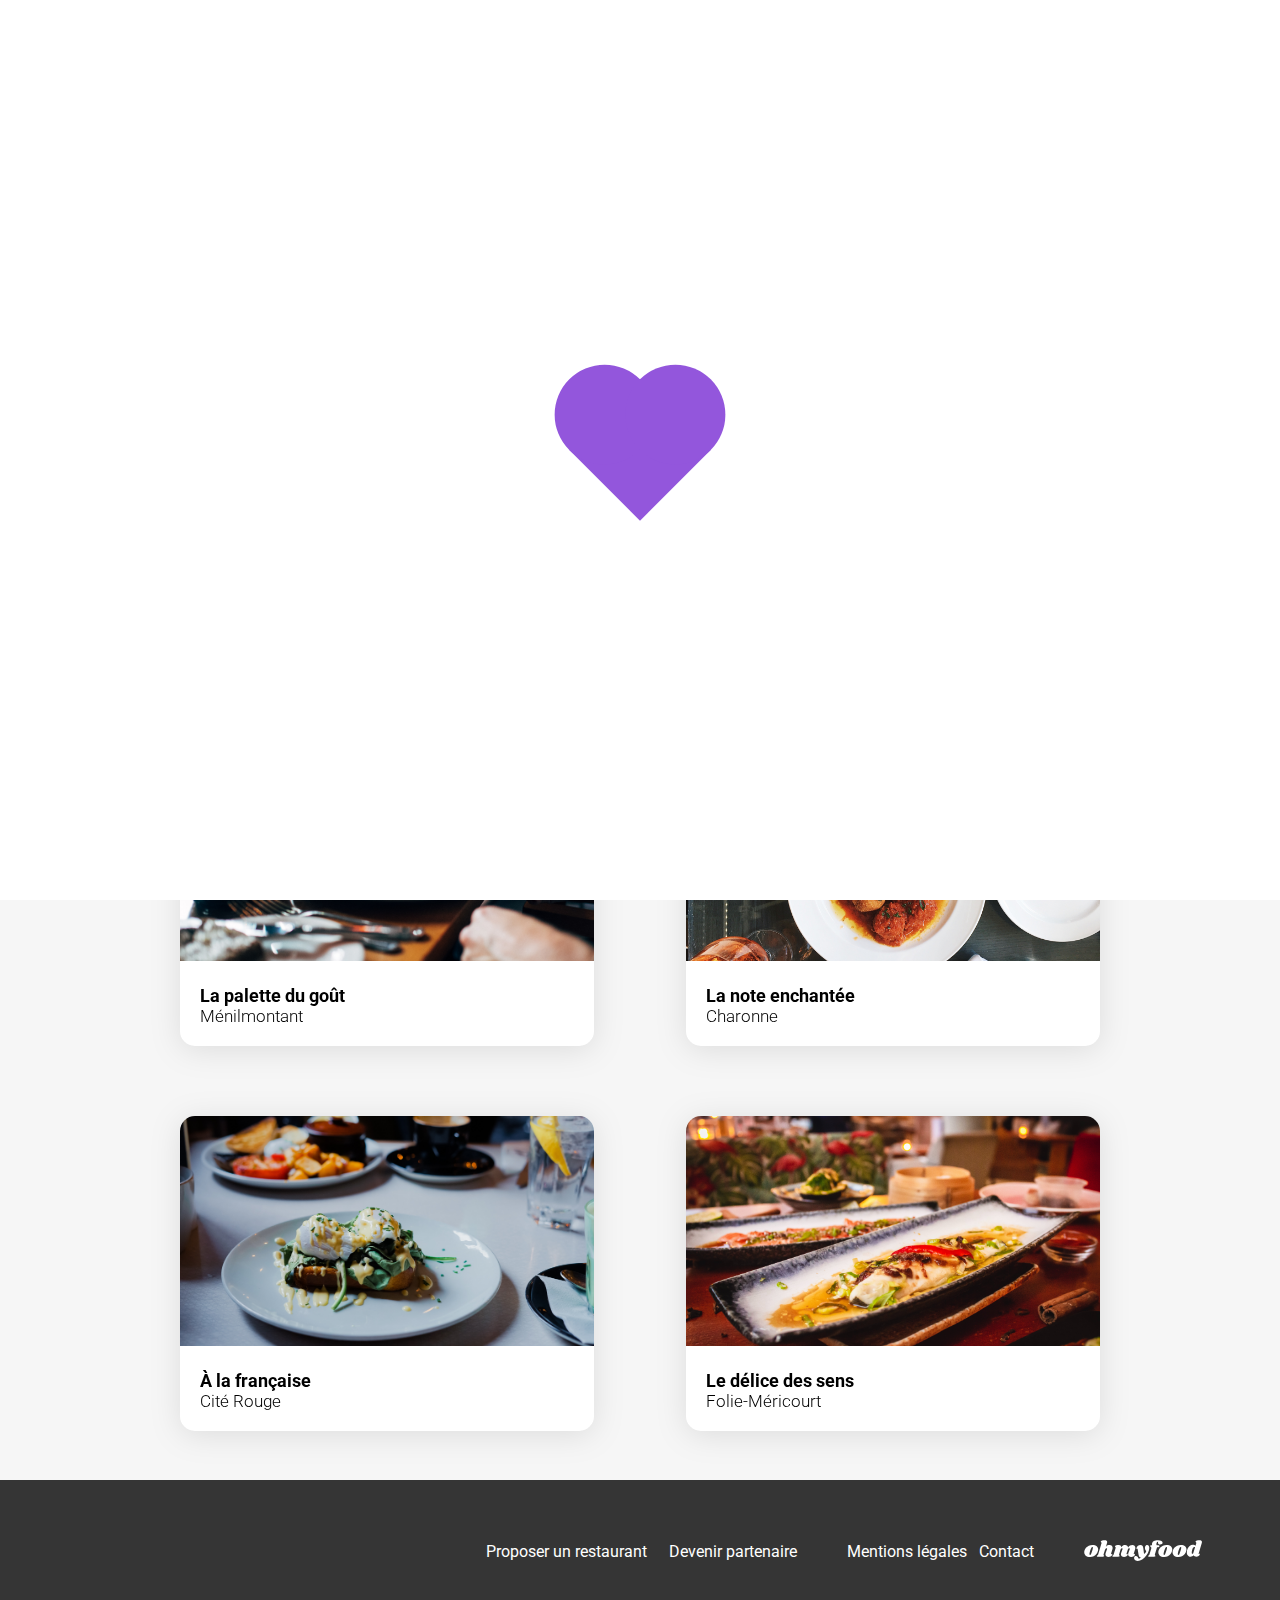
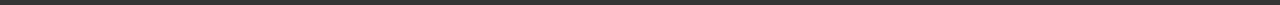
<file: index.html>
<!DOCTYPE html>
<html lang="fr">
<head>
    <meta charset="UTF-8">
    <meta name="viewport" content="width=device-width, initial-scale=1.0">
    <title>Oh my food</title>
    <link rel="icon" type="image/x-icon" href="./images/logo/faviconOh.png">
    <link rel="preconnect" href="https://fonts.googleapis.com">
    <link rel="preconnect" href="https://fonts.gstatic.com" crossorigin>
    <link href="https://fonts.googleapis.com/css2?family=Shrikhand&display=swap" rel="stylesheet">
    <link href="https://fonts.googleapis.com/css2?family=Roboto:ital,wght@0,100;0,300;0,400;0,500;0,700;0,900;1,100;1,300;1,400;1,500;1,700;1,900&family=Shrikhand&display=swap" rel="stylesheet">
    <link rel="stylesheet" href="https://cdnjs.cloudflare.com/ajax/libs/font-awesome/6.2.1/css/all.min.css"
        integrity="sha512-MV7K8+y+gLIBoVD59lQIYicR65iaqukzvf/nwasF0nqhPay5w/9lJmVM2hMDcnK1OnMGCdVK+iQrJ7lzPJQd1w=="
        crossorigin="anonymous" referrerpolicy="no-referrer" />
    <link rel="stylesheet" href="style.css">
</head>
<body>
        <div class="preloader">
            <div class="heart-loader"></div>
        </div>
        
    <header>
        <nav class="navbar">
            <div class="navbar__logo">
                <img src="images/logo/ohmyfood@2x.svg" alt="logo Oh my food">
            </div>
        </nav>
        <form method="get">
            <div class="location">
                <i class="fa-solid fa-location-dot"></i>
                <input type="text" id="ville" name="ville" value="Paris, Belleville">
            </div>
        </form>
    </header>

    <main class="main__container">
        <section class="heading">
            <h1 class="heading__title">Réservez le menu qui vous convient</h1>
            <p class="heading__text">Découvrez des restaurants d’exception, sélectionnés par nos soins.</p>
            <div class="cta">
                <a href="#" class="btn">Explorer nos restaurants</a>
            </div>
        </section>
        <section class="intro">
            <h2>Fonctionnement</h2>
            <div class="intro__content">
                <div class="intro__list">
                    <p class="intro__list--number">1</p>
                    <i class="fa-solid fa-mobile-screen-button"></i>
                    <p>Choisissez un restaurant</p>
                </div>
                <div class="intro__list">
                    <p class="intro__list--number">2</p>
                    <i class="fa-solid fa-list-ul"></i>
                    <p>Composez votre menu</p>
                </div>
                <div class="intro__list">
                    <p class="intro__list--number">3</p>
                    <i class="fa-solid fa-store"></i>
                    <p>Dégustez au restaurant</p>
                </div>
            </div>
        </section>
        <section class="restaurant">
            <h2>Restaurants</h2>
            <div class="restaurant__container">
                <article class="restaurant__card">
                    <a href="menu-la-palette-du-gout.html" class="restaurant__link">
                        <div class="restaurant__badge">
                            <p>Nouveau</p>
                        </div>
                        <img src="images/restaurants/jay-wennington-N_Y88TWmGwA-unsplash.jpg" alt="table de restaurant avec une personne qui tient une assiette de poisson">
                        <div class="restaurant__content">
                            <div class="restaurant__text">
                                <h3 class="restaurant__name">La palette du goût</h3>
                                <p class="restaurant__city">Ménilmontant</p>
                            </div>
                            <div class="restaurant__button">
                                <i class="fa-regular fa-heart"></i>
                                <i class="fa-solid fa-heart"></i>
                            </div>
                        </div>
                    </a>
                </article>
                <article class="restaurant__card">
                    <a href="menu-la-note-enchantee.html" class="restaurant__link">
                        <div class="restaurant__badge">
                            <p>Nouveau</p>
                        </div>
                        <img src="images/restaurants/stil-u2Lp8tXIcjw-unsplash.jpg" alt="photo d'un plat méditerranéen">
                        <div class="restaurant__content">
                            <div class="restaurant__text">
                                <h3 class="restaurant__name">La note enchantée</h3>
                                <p class="restaurant__city">Charonne</p>
                            </div>
                            <div class="restaurant__button">
                                <i class="fa-regular fa-heart"></i>
                                <i class="fa-solid fa-heart"></i>
                            </div>
                        </div>
                    </a>
                </article>
                <article class="restaurant__card">
                    <a href="menu-a-la-francaise.html" class="restaurant__link">
                        <img src="images/restaurants/toa-heftiba-DQKerTsQwi0-unsplash.jpg" alt="photo d'une assiette de bruschetta">
                        <div class="restaurant__content">
                            <div class="restaurant__text">
                                <h3 class="restaurant__name">À la française</h3>
                                <p class="restaurant__city">Cité Rouge</p>
                            </div>
                            <div class="restaurant__button">
                                <i class="fa-regular fa-heart"></i>
                                <i class="fa-solid fa-heart"></i>
                            </div>
                        </div>
                    </a>
                </article>
                <article class="restaurant__card">
                    <a href="menu-le-delice-des-sens.html" class="restaurant__link">
                        <img src="images/restaurants/louis-hansel-shotsoflouis-qNBGVyOCY8Q-unsplash.jpg" alt="photo d'une assiette de poisson">
                        <div class="restaurant__content">
                            <div class="restaurant__text">
                                <h3 class="restaurant__name">Le délice des sens</h3>
                                <p class="restaurant__city">Folie-Méricourt</p>
                            </div>
                            <div class="restaurant__button">
                                <i class="fa-regular fa-heart"></i>
                                <i class="fa-solid fa-heart"></i>
                            </div>
                        </div>
                    </a>
                </article>
            </div>     
        </section>
    </main>
    
    <footer class="foot">
        <div class="foot__row">
            <ul>
                <li class="foot__list">
                    <i class="fa-solid fa-utensils"></i>
                    <p>Proposer un restaurant</p>
                </li>
                <li>
                    <i class="fa-solid fa-handshake"></i>
                    <p>Devenir partenaire</p>
                </li>
            </ul>
        </div>
        <div class="foot__row">
            <ul>
                <li>Mentions légales</li>
                <li>
                    <a href="mailto:ohmyfood@mail.fr">Contact</a>     
                </li>
            </ul>
        </div>
        <div class="foot__row">
            <div class="foot__logo">
                <img src="images/logo/ohmyfood@2x.svg" alt="logo Oh my food">
            </div>
        </div>
    </footer>
</body>
</html>
</file>
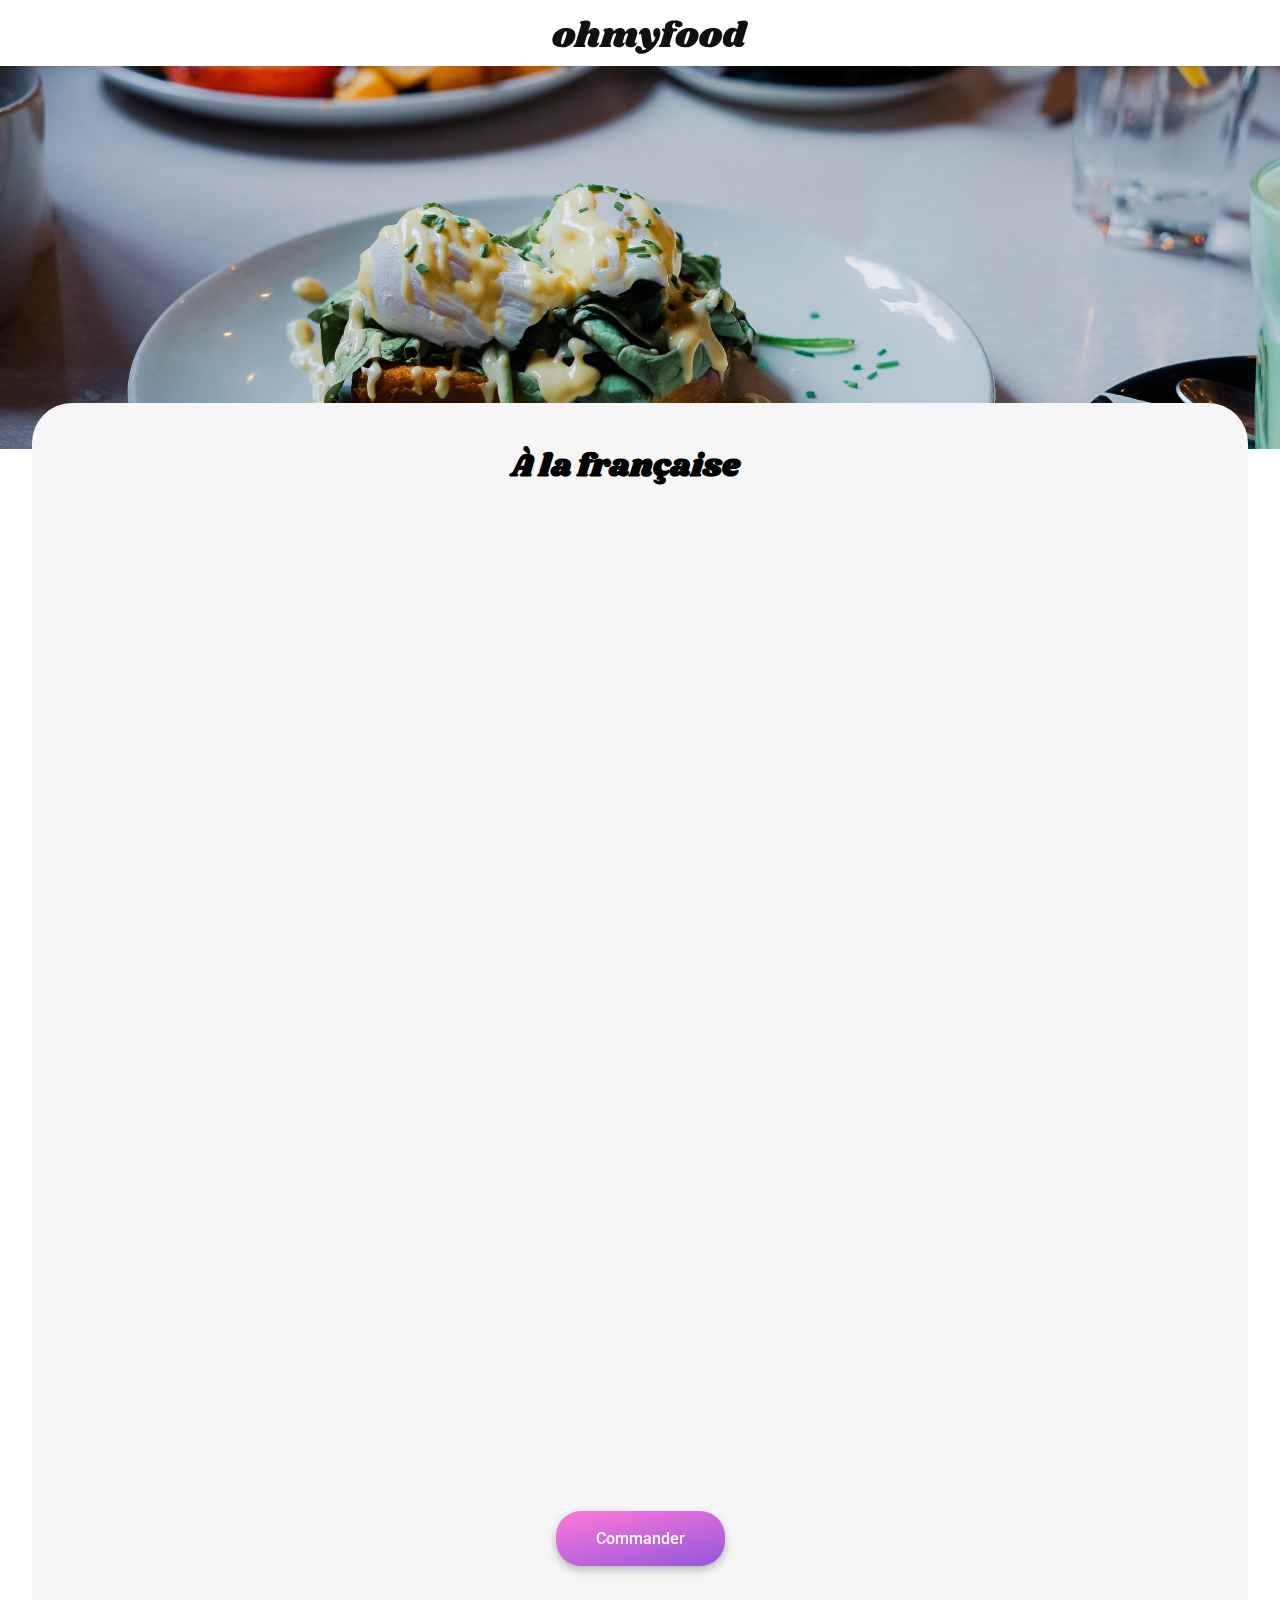
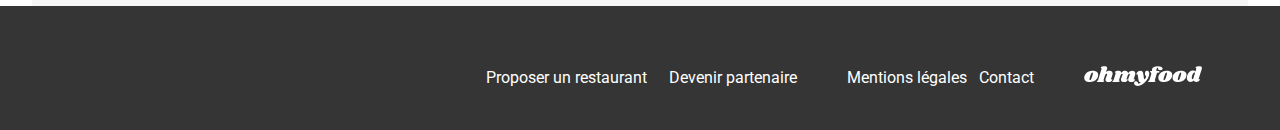
<file: menu-a-la-francaise.html>
<!DOCTYPE html>
<html lang="fr">
<head>
    <meta charset="UTF-8">
    <meta name="viewport" content="width=device-width, initial-scale=1.0">
    <title>Menu à la française</title>
    <link rel="icon" type="image/x-icon" href="./images/logo/faviconOh.png">
    <link rel="preconnect" href="https://fonts.googleapis.com">
    <link rel="preconnect" href="https://fonts.gstatic.com" crossorigin>
    <link href="https://fonts.googleapis.com/css2?family=Shrikhand&display=swap" rel="stylesheet">
    <link href="https://fonts.googleapis.com/css2?family=Roboto:ital,wght@0,100;0,300;0,400;0,500;0,700;0,900;1,100;1,300;1,400;1,500;1,700;1,900&family=Shrikhand&display=swap" rel="stylesheet">
    <link rel="stylesheet" href="https://cdnjs.cloudflare.com/ajax/libs/font-awesome/6.2.1/css/all.min.css"
        integrity="sha512-MV7K8+y+gLIBoVD59lQIYicR65iaqukzvf/nwasF0nqhPay5w/9lJmVM2hMDcnK1OnMGCdVK+iQrJ7lzPJQd1w=="
        crossorigin="anonymous" referrerpolicy="no-referrer" />
    <link rel="stylesheet" href="style.css">
</head>

<body>
    <header>
        <nav class="navbar">
            <a href="index.html" class="navbar__back">
                <i class="fa-solid fa-arrow-left"></i>
            </a>
            <div class="navbar__logo">
                <img src="images/logo/ohmyfood@2x.svg" alt="logo Oh my food">
            </div>
        </nav>
    </header>
    <main>
        <section class="banner">
            <img src="images/restaurants/toa-heftiba-DQKerTsQwi0-unsplash.jpg" alt="photo d'une assiette de bruschetta">
        </section>
        <section class="menu">
            <div class="menu__title">
                <h1>À la française</h1>
                <div class="restaurant__button">
                    <i class="fa-regular fa-heart"></i>
                    <i class="fa-solid fa-heart"></i>
                </div>
            </div>
            <article class="menu__content">
                <div class="menu__subtitle">
                    <h2>Entrées</h2>
                    <hr>
                </div>
                <div class="menu__description">
                    <div class="menu__text">
                        <p class="menu__course">Tartare de poulpe acidulé</p>
                        <p class="menu__side">Aux zestes d'orange</p>
                    </div>
                    <p class="menu__price">25€</p>
                    <div class="menu__check">
                        <i class="fa-solid fa-circle-check"></i>
                    </div>
                </div>
                <div class="menu__description">
                    <div class="menu__text">
                        <p class="menu__course">Velouté de légumes d'antan</p>
                        <p class="menu__side">Carotte, panais, topinambour</p>
                    </div>
                    <p class="menu__price">35€</p>
                    <div class="menu__check">
                        <i class="fa-solid fa-circle-check"></i>
                    </div>
                </div>
                <div class="menu__description">
                    <div class="menu__text">
                        <p class="menu__course">Soupe à l'oignon</p>
                        <p class="menu__side">Revisitée</p>
                    </div>
                    <p class="menu__price">20€</p>
                    <div class="menu__check">
                        <i class="fa-solid fa-circle-check"></i>
                    </div>
                </div>
            </article>
            <article class="menu__content">
                <div class="menu__subtitle">
                    <h2>Plats</h2>
                    <hr>
                </div>
                <div class="menu__description">
                    <div class="menu__text">
                        <p class="menu__course">Coquilles Saint-Jacques</p>
                        <p class="menu__side">Accompagnées d'une purée de panais</p>
                    </div>
                    <p class="menu__price">40€</p>
                    <div class="menu__check">
                        <i class="fa-solid fa-circle-check"></i>
                    </div>
                </div>
                <div class="menu__description">
                    <div class="menu__text">
                        <p class="menu__course">Magret de canard</p>
                        <p class="menu__side">Et parmentier de pommes de terre</p>
                    </div>
                    <p class="menu__price">35€</p>
                    <div class="menu__check">
                        <i class="fa-solid fa-circle-check"></i>
                    </div>
                </div>
                <div class="menu__description">
                    <div class="menu__text">
                        <p class="menu__course">Pigeonneau d’Ille-et-Vilaine</p>
                        <p class="menu__side">Sur son lit de gnocchis aux légumes</p>
                    </div>
                    <p class="menu__price">44€</p>
                    <div class="menu__check">
                        <i class="fa-solid fa-circle-check"></i>
                    </div>
                </div>
            </article>
            <article class="menu__content">
                <div class="menu__subtitle">
                    <h2>Desserts</h2>
                    <hr>
                </div>
                <div class="menu__description">
                    <div class="menu__text">
                        <p class="menu__course">Pétales de violettes glacés</p>
                        <p class="menu__side">Et purée de noisettes</p>
                    </div>
                    <p class="menu__price">18€</p>
                    <div class="menu__check">
                        <i class="fa-solid fa-circle-check"></i>
                    </div>
                </div>
                <div class="menu__description">
                    <div class="menu__text">
                        <p class="menu__course">Fondant au chocolat</p>
                        <p class="menu__side">Revisité</p>
                    </div>
                    <p class="menu__price">22€</p>
                    <div class="menu__check">
                        <i class="fa-solid fa-circle-check"></i>
                    </div>
                </div>
                <div class="menu__description">
                    <div class="menu__text">
                        <p class="menu__course">Millefeuille croustillant</p>
                        <p class="menu__side">Myrtilles et pâte d’amande</p>
                    </div>
                    <p class="menu__price">23€</p>
                    <div class="menu__check">
                        <i class="fa-solid fa-circle-check"></i>
                    </div>
                </div>
            </article>
            <div class="cta">
                <a href="#" class="btn">Commander</a>
            </div>
        </section>
    </main>
    <footer class="foot">
        <div class="foot__row">
            <ul>
                <li class="foot__list">
                    <i class="fa-solid fa-utensils"></i>
                    <p>Proposer un restaurant</p>
                </li>
                <li>
                    <i class="fa-solid fa-handshake"></i>
                    <p>Devenir partenaire</p>
                </li>
            </ul>
        </div>
        <div class="foot__row">
            <ul>
                <li>Mentions légales</li>
                <li>
                    <a href="mailto:ohmyfood@mail.fr">Contact</a>     
                </li>
            </ul>
        </div>
        <div class="foot__row">
            <div class="foot__logo">
                <img src="images/logo/ohmyfood@2x.svg" alt="logo Oh my food">
            </div>
        </div>
    </footer>
</body>
</html>
</file>
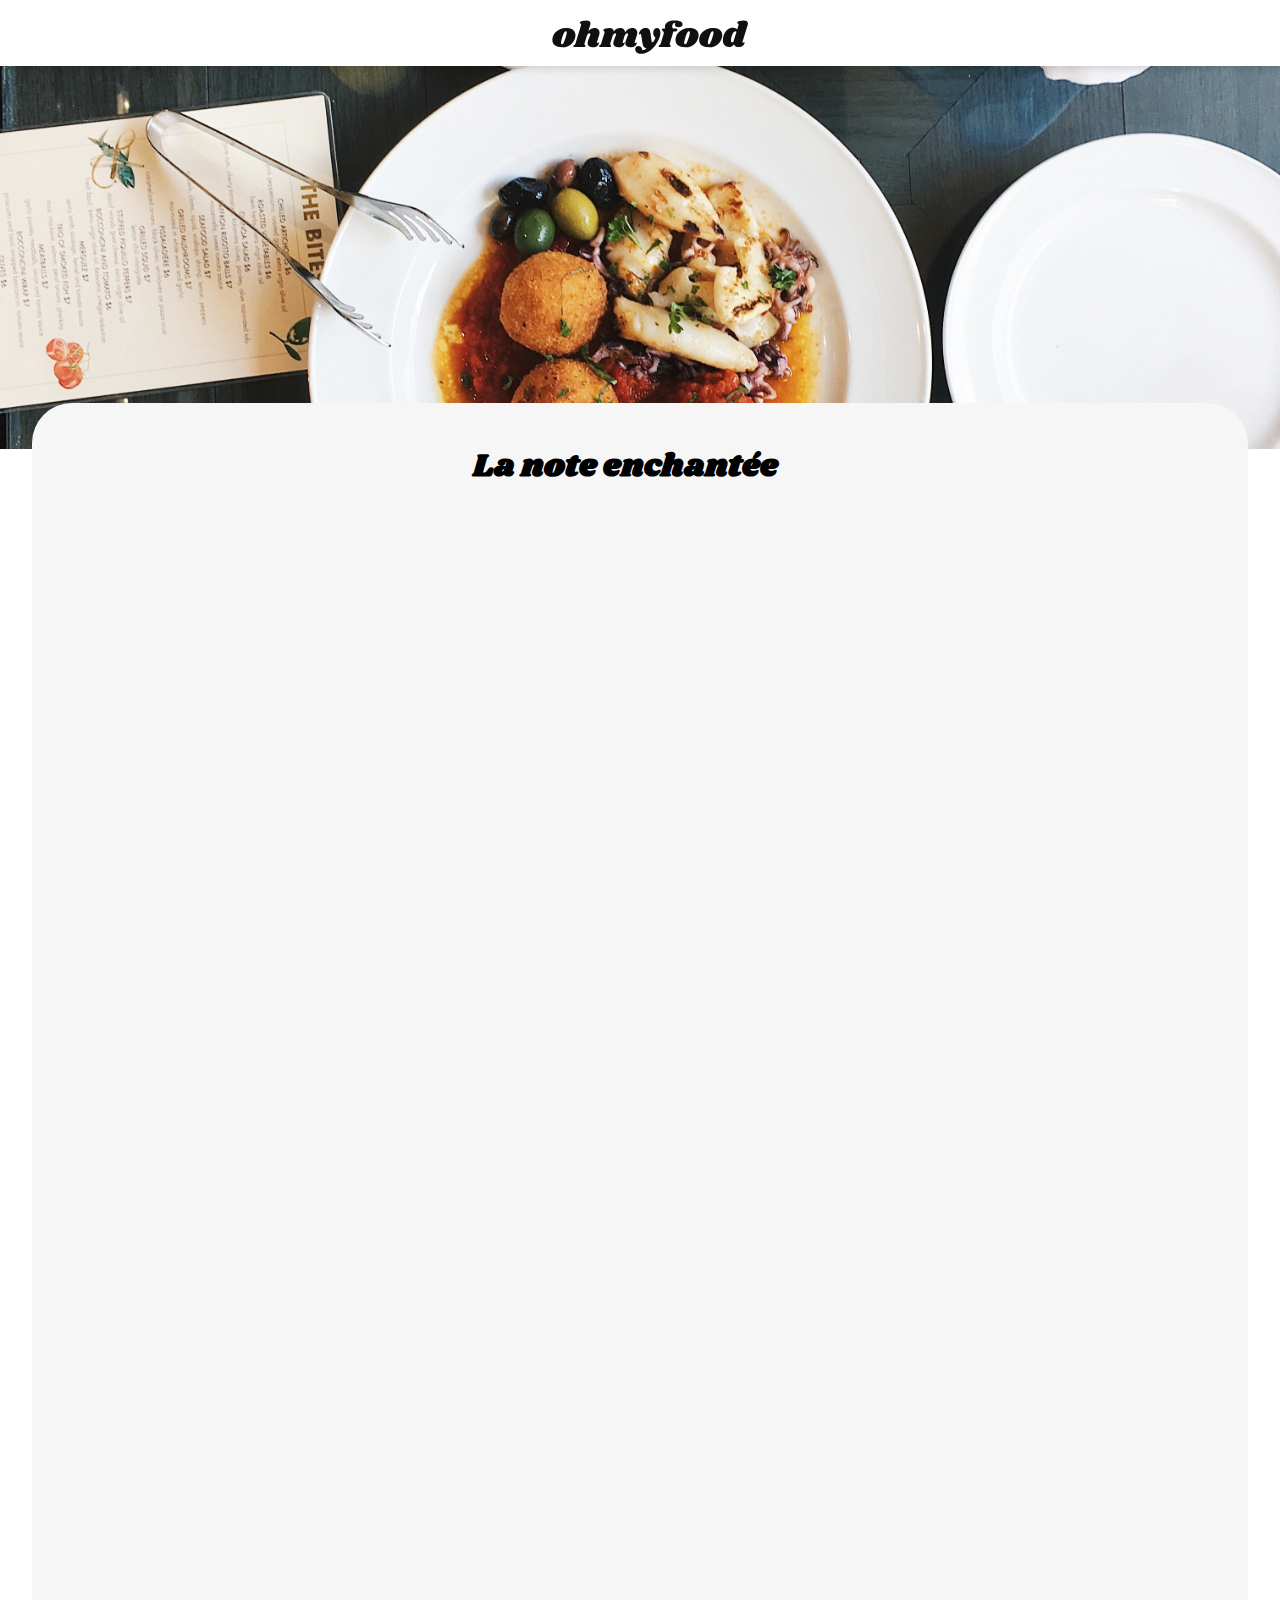
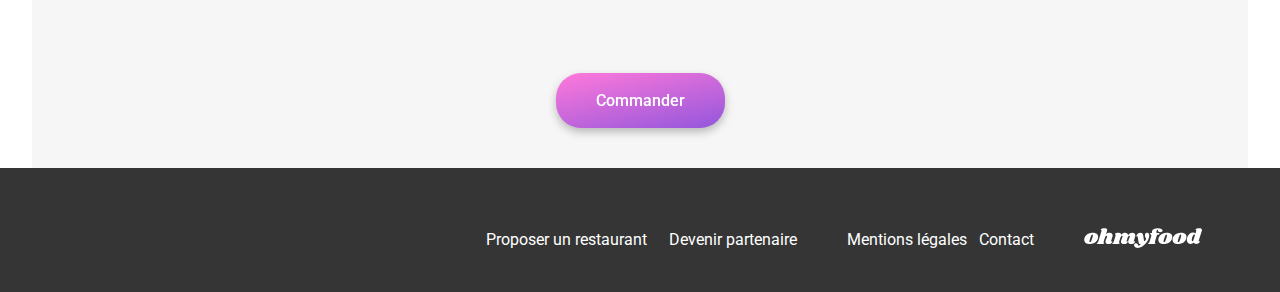
<file: menu-la-note-enchantee.html>
<!DOCTYPE html>
<html lang="fr">
<head>
    <meta charset="UTF-8">
    <meta name="viewport" content="width=device-width, initial-scale=1.0">
    <title>Menu la note enchantée</title>
    <link rel="icon" type="image/x-icon" href="./images/logo/faviconOh.png">
    <link rel="preconnect" href="https://fonts.googleapis.com">
    <link rel="preconnect" href="https://fonts.gstatic.com" crossorigin>
    <link href="https://fonts.googleapis.com/css2?family=Shrikhand&display=swap" rel="stylesheet">
    <link href="https://fonts.googleapis.com/css2?family=Roboto:ital,wght@0,100;0,300;0,400;0,500;0,700;0,900;1,100;1,300;1,400;1,500;1,700;1,900&family=Shrikhand&display=swap" rel="stylesheet">
    <link rel="stylesheet" href="https://cdnjs.cloudflare.com/ajax/libs/font-awesome/6.2.1/css/all.min.css"
        integrity="sha512-MV7K8+y+gLIBoVD59lQIYicR65iaqukzvf/nwasF0nqhPay5w/9lJmVM2hMDcnK1OnMGCdVK+iQrJ7lzPJQd1w=="
        crossorigin="anonymous" referrerpolicy="no-referrer" />
    <link rel="stylesheet" href="style.css">
</head>

<body>
    <header>
        <nav class="navbar">
            <a href="index.html" class="navbar__back">
                <i class="fa-solid fa-arrow-left"></i>
            </a>
            <div class="navbar__logo">
                <img src="images/logo/ohmyfood@2x.svg" alt="logo Oh my food">
            </div>
        </nav>
    </header>
    <main>
        <section class="banner">
            <img src="images/restaurants/stil-u2Lp8tXIcjw-unsplash.jpg" alt="photo d'un plat méditerranéen">
        </section>
        <section class="menu">
            <div class="menu__title">
                <h1>La note enchantée</h1>
                <div class="restaurant__button">
                    <i class="fa-regular fa-heart"></i>
                    <i class="fa-solid fa-heart"></i>
                </div>
            </div>
            <article class="menu__content">
                <div class="menu__subtitle">
                    <h2>Entrées</h2>
                    <hr>
                </div>
                <div class="menu__description">
                    <div class="menu__text">
                        <p class="menu__course">Ravioles de foie gras</p>
                        <p class="menu__side">Accompagnées de leur crème à la truffe</p>
                    </div>
                    <p class="menu__price">25€</p>
                    <div class="menu__check">
                        <i class="fa-solid fa-circle-check"></i>
                    </div>
                </div>
                <div class="menu__description">
                    <div class="menu__text">
                        <p class="menu__course">Caviar osciètre</p>
                        <p class="menu__side">Sur blini à la farine de blé noir</p>
                    </div>
                    <p class="menu__price">35€</p>
                    <div class="menu__check">
                        <i class="fa-solid fa-circle-check"></i>
                    </div>
                </div>
                <div class="menu__description">
                    <div class="menu__text">
                        <p class="menu__course">Homard et espuma de potiron</p>
                        <p class="menu__side">Marinés aux zestes d'orange</p>
                    </div>
                    <p class="menu__price">20€</p>
                    <div class="menu__check">
                        <i class="fa-solid fa-circle-check"></i>
                    </div>
                </div>
                <div class="menu__description">
                    <div class="menu__text">
                        <p class="menu__course">Foie gras de canard cuit entier</p>
                        <p class="menu__side">Confiture de figue et pain toasté</p>
                    </div>
                    <p class="menu__price">35€</p>
                    <div class="menu__check">
                        <i class="fa-solid fa-circle-check"></i>
                    </div>
                </div>
            </article>
            <article class="menu__content">
                <div class="menu__subtitle">
                    <h2>Plats</h2>
                    <hr>
                </div>
                <div class="menu__description">
                    <div class="menu__text">
                        <p class="menu__course">Filet de bœuf aux herbes</p>
                        <p class="menu__side">Accompagné de sa ribambelle de légumes</p>
                    </div>
                    <p class="menu__price">40€</p>
                    <div class="menu__check">
                        <i class="fa-solid fa-circle-check"></i>
                    </div>
                </div>
                <div class="menu__description">
                    <div class="menu__text">
                        <p class="menu__course">Noix de coquilles Saint-Jacques</p>
                        <p class="menu__side">Sur lit de purée de céleri-rave</p>
                    </div>
                    <p class="menu__price">40€</p>
                    <div class="menu__check">
                        <i class="fa-solid fa-circle-check"></i>
                    </div>
                </div>
                <div class="menu__description">
                    <div class="menu__text">
                        <p class="menu__course">Langoustine poêlée</p>
                        <p class="menu__side">Purée de patate douce</p>
                    </div>
                    <p class="menu__price">35€</p>
                    <div class="menu__check">
                        <i class="fa-solid fa-circle-check"></i>
                    </div>
                </div>
                <div class="menu__description">
                    <div class="menu__text">
                        <p class="menu__course">Mijoté de queue de bœuf</p>
                        <p class="menu__side">Et riz sauvage aux zestes de citron</p>
                    </div>
                    <p class="menu__price">44€</p>
                    <div class="menu__check">
                        <i class="fa-solid fa-circle-check"></i>
                    </div>
                </div>
            </article>
            <article class="menu__content">
                <div class="menu__subtitle">
                    <h2>Desserts</h2>
                    <hr>
                </div>
                <div class="menu__description">
                    <div class="menu__text">
                        <p class="menu__course">Macaron noisette et chocolat</p>
                        <p class="menu__side">Glace au caramel brun et sel de Guérande</p>
                    </div>
                    <p class="menu__price">18€</p>
                    <div class="menu__check">
                        <i class="fa-solid fa-circle-check"></i>
                    </div>
                </div>
                <div class="menu__description">
                    <div class="menu__text">
                        <p class="menu__course">Baba au rhum revisité</p>
                        <p class="menu__side">Avec son coulis de citron</p>
                    </div>
                    <p class="menu__price">22€</p>
                    <div class="menu__check">
                        <i class="fa-solid fa-circle-check"></i>
                    </div>
                </div>
                <div class="menu__description">
                    <div class="menu__text">
                        <p class="menu__course">Tarte au citron meringuée</p>
                        <p class="menu__side">Déstructurée</p>
                    </div>
                    <p class="menu__price">23€</p>
                    <div class="menu__check">
                        <i class="fa-solid fa-circle-check"></i>
                    </div>
                </div>
            </article>
            <div class="cta">
                <a href="#" class="btn">Commander</a>
            </div>
        </section>
    </main>
    <footer class="foot">
        <div class="foot__row">
            <ul>
                <li class="foot__list">
                    <i class="fa-solid fa-utensils"></i>
                    <p>Proposer un restaurant</p>
                </li>
                <li>
                    <i class="fa-solid fa-handshake"></i>
                    <p>Devenir partenaire</p>
                </li>
            </ul>
        </div>
        <div class="foot__row">
            <ul>
                <li>Mentions légales</li>
                <li>
                    <a href="mailto:ohmyfood@mail.fr">Contact</a>     
                </li>
            </ul>
        </div>
        <div class="foot__row">
            <div class="foot__logo">
                <img src="images/logo/ohmyfood@2x.svg" alt="logo Oh my food">
            </div>
        </div>
    </footer>
</body>
</html>
</file>
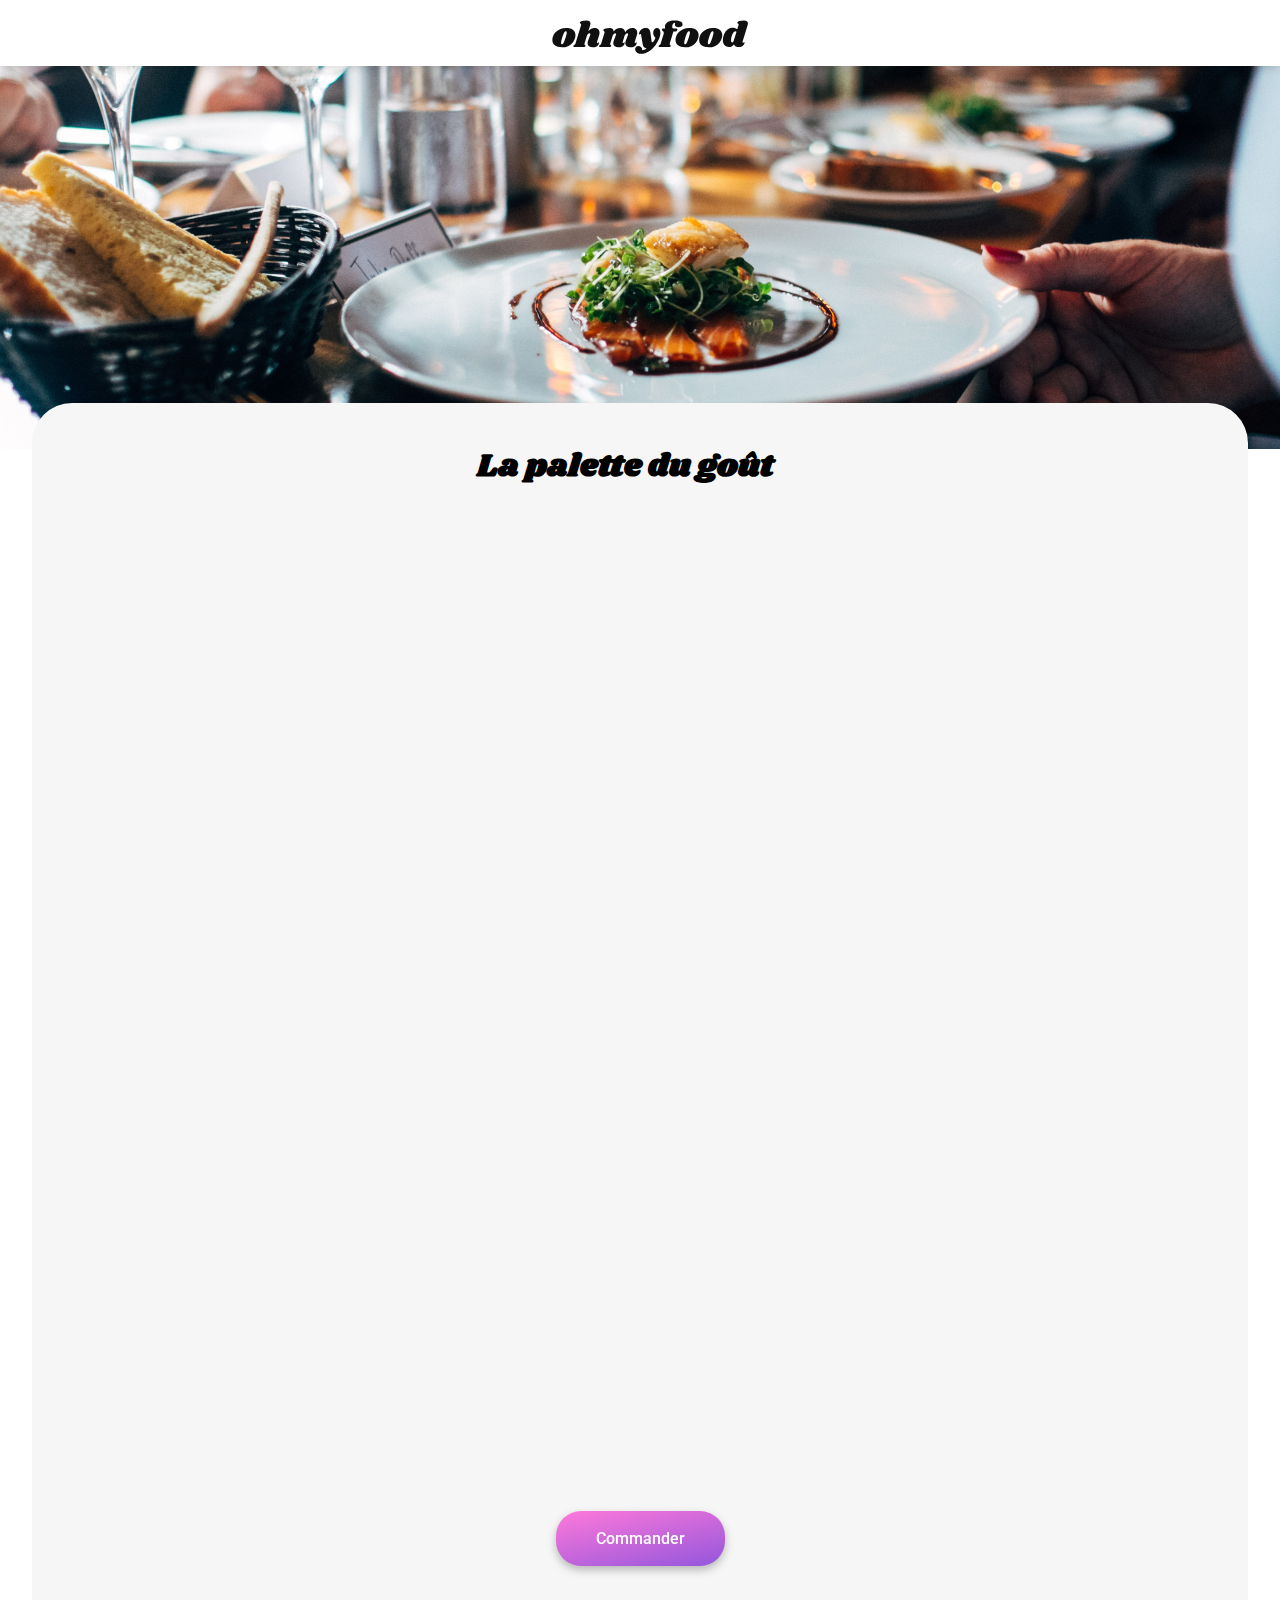
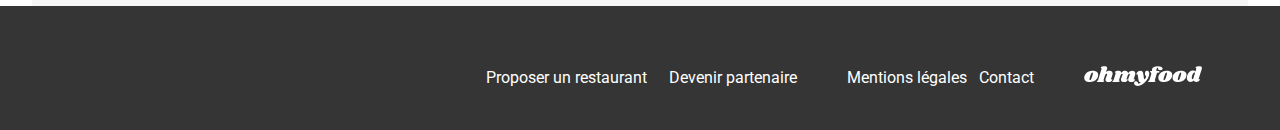
<file: menu-la-palette-du-gout.html>
<!DOCTYPE html>
<html lang="fr">
<head>
    <meta charset="UTF-8">
    <meta name="viewport" content="width=device-width, initial-scale=1.0">
    <title>Menu la palette du goût</title>
    <link rel="icon" type="image/x-icon" href="./images/logo/faviconOh.png">
    <link rel="preconnect" href="https://fonts.googleapis.com">
    <link rel="preconnect" href="https://fonts.gstatic.com" crossorigin>
    <link href="https://fonts.googleapis.com/css2?family=Shrikhand&display=swap" rel="stylesheet">
    <link href="https://fonts.googleapis.com/css2?family=Roboto:ital,wght@0,100;0,300;0,400;0,500;0,700;0,900;1,100;1,300;1,400;1,500;1,700;1,900&family=Shrikhand&display=swap" rel="stylesheet">
    <link rel="stylesheet" href="https://cdnjs.cloudflare.com/ajax/libs/font-awesome/6.2.1/css/all.min.css"
        integrity="sha512-MV7K8+y+gLIBoVD59lQIYicR65iaqukzvf/nwasF0nqhPay5w/9lJmVM2hMDcnK1OnMGCdVK+iQrJ7lzPJQd1w=="
        crossorigin="anonymous" referrerpolicy="no-referrer" />
    <link rel="stylesheet" href="style.css">
</head>

<body>
    <header>
        <nav class="navbar">
            <a href="index.html" class="navbar__back">
                <i class="fa-solid fa-arrow-left"></i>
            </a>
            <div class="navbar__logo">
                <img src="images/logo/ohmyfood@2x.svg" alt="logo Oh my food">
            </div>
        </nav>
    </header>
    <main class="container">
        <section class="banner">
            <img src="images/restaurants/jay-wennington-N_Y88TWmGwA-unsplash.jpg" alt="table de restaurant avec une personne qui tient une assiette de poisson">
        </section>
        <section class="menu">
            <div class="menu__title">
                <h1>La palette du goût</h1>
                <div class="restaurant__button">
                    <i class="fa-regular fa-heart"></i>
                    <i class="fa-solid fa-heart"></i>
                </div>
            </div>
            <article class="menu__content">
                <div class="menu__subtitle">
                    <h2>Entrées</h2>
                    <hr>
                </div>
                <div class="menu__description">
                    <div class="menu__text">
                        <p class="menu__course">Fricassée d'escargots</p>
                        <p class="menu__side">Au piment d'Espelette</p>
                    </div>
                    <p class="menu__price">25€</p>
                    <div class="menu__check">
                        <i class="fa-solid fa-circle-check"></i>
                    </div>
                </div>
                <div class="menu__description">
                    <div class="menu__text">
                        <p class="menu__course">Foie gras de canard mi-cuit</p>
                        <p class="menu__side">Et ses copeaux de truffe noire</p>
                    </div>
                    <p class="menu__price">35€</p>
                    <div class="menu__check">
                        <i class="fa-solid fa-circle-check"></i>
                    </div>
                </div>
                <div class="menu__description">
                    <div class="menu__text">
                        <p class="menu__course">Œuf au plat</p>
                        <p class="menu__side">Assaisonné à la truffe sur lit de caviar</p>
                    </div>
                    <p class="menu__price">20€</p>
                    <div class="menu__check">
                        <i class="fa-solid fa-circle-check"></i>
                    </div>
                </div>
            </article>
            <article class="menu__content">
                <div class="menu__subtitle">
                    <h2>Plats</h2>
                    <hr>
                </div>
                <div class="menu__description">
                    <div class="menu__text">
                        <p class="menu__course">Filet de bœuf aux herbes</p>
                        <p class="menu__side">Accompagné de sa ribambelle de légumes</p>
                    </div>
                    <p class="menu__price">40€</p>
                    <div class="menu__check">
                        <i class="fa-solid fa-circle-check"></i>
                    </div>
                </div>
                <div class="menu__description">
                    <div class="menu__text">
                        <p class="menu__course">Parmentier de queue de bœuf</p>
                        <p class="menu__side">À la truffe noire sur sa purée de panais</p>
                    </div>
                    <p class="menu__price">35€</p>
                    <div class="menu__check">
                        <i class="fa-solid fa-circle-check"></i>
                    </div>
                </div>
                <div class="menu__description">
                    <div class="menu__text">
                        <p class="menu__course">Filet de turbot</p>
                        <p class="menu__side">Aux agrumes</p>
                    </div>
                    <p class="menu__price">44€</p>
                    <div class="menu__check">
                        <i class="fa-solid fa-circle-check"></i>
                    </div>
                </div>
            </article>
            <article class="menu__content">
                <div class="menu__subtitle">
                    <h2>Desserts</h2>
                    <hr>
                </div>
                <div class="menu__description">
                    <div class="menu__text">
                        <p class="menu__course">Paris-Brest</p>
                        <p class="menu__side">Revisité</p>
                    </div>
                    <p class="menu__price">18€</p>
                    <div class="menu__check">
                        <i class="fa-solid fa-circle-check"></i>
                    </div>
                </div>
                <div class="menu__description">
                    <div class="menu__text">
                        <p class="menu__course">Macaron au chocolat d'exception</p>
                        <p class="menu__side">Et glace à la vanille de Madagascar</p>
                    </div>
                    <p class="menu__price">22€</p>
                    <div class="menu__check">
                        <i class="fa-solid fa-circle-check"></i>
                    </div>
                </div>
                <div class="menu__description">
                    <div class="menu__text">
                        <p class="menu__course">Mousse au chocolat</p>
                        <p class="menu__side">Au piment d'Espelette et à la truffe noire</p>
                    </div>
                    <p class="menu__price">23€</p>
                    <div class="menu__check">
                        <i class="fa-solid fa-circle-check"></i>
                    </div>
                </div>
            </article>
            <div class="cta">
                <a href="#" class="btn">Commander</a>
            </div>
        </section>
    </main>
    <footer class="foot">
        <div class="foot__row">
            <ul>
                <li class="foot__list">
                    <i class="fa-solid fa-utensils"></i>
                    <p>Proposer un restaurant</p>
                </li>
                <li>
                    <i class="fa-solid fa-handshake"></i>
                    <p>Devenir partenaire</p>
                </li>
            </ul>
        </div>
        <div class="foot__row">
            <ul>
                <li>Mentions légales</li>
                <li>
                    <a href="mailto:ohmyfood@mail.fr">Contact</a>     
                </li>
            </ul>
        </div>
        <div class="foot__row">
            <div class="foot__logo">
                <img src="images/logo/ohmyfood@2x.svg" alt="logo Oh my food">
            </div>
        </div>
    </footer>
</body>
</html>
</file>
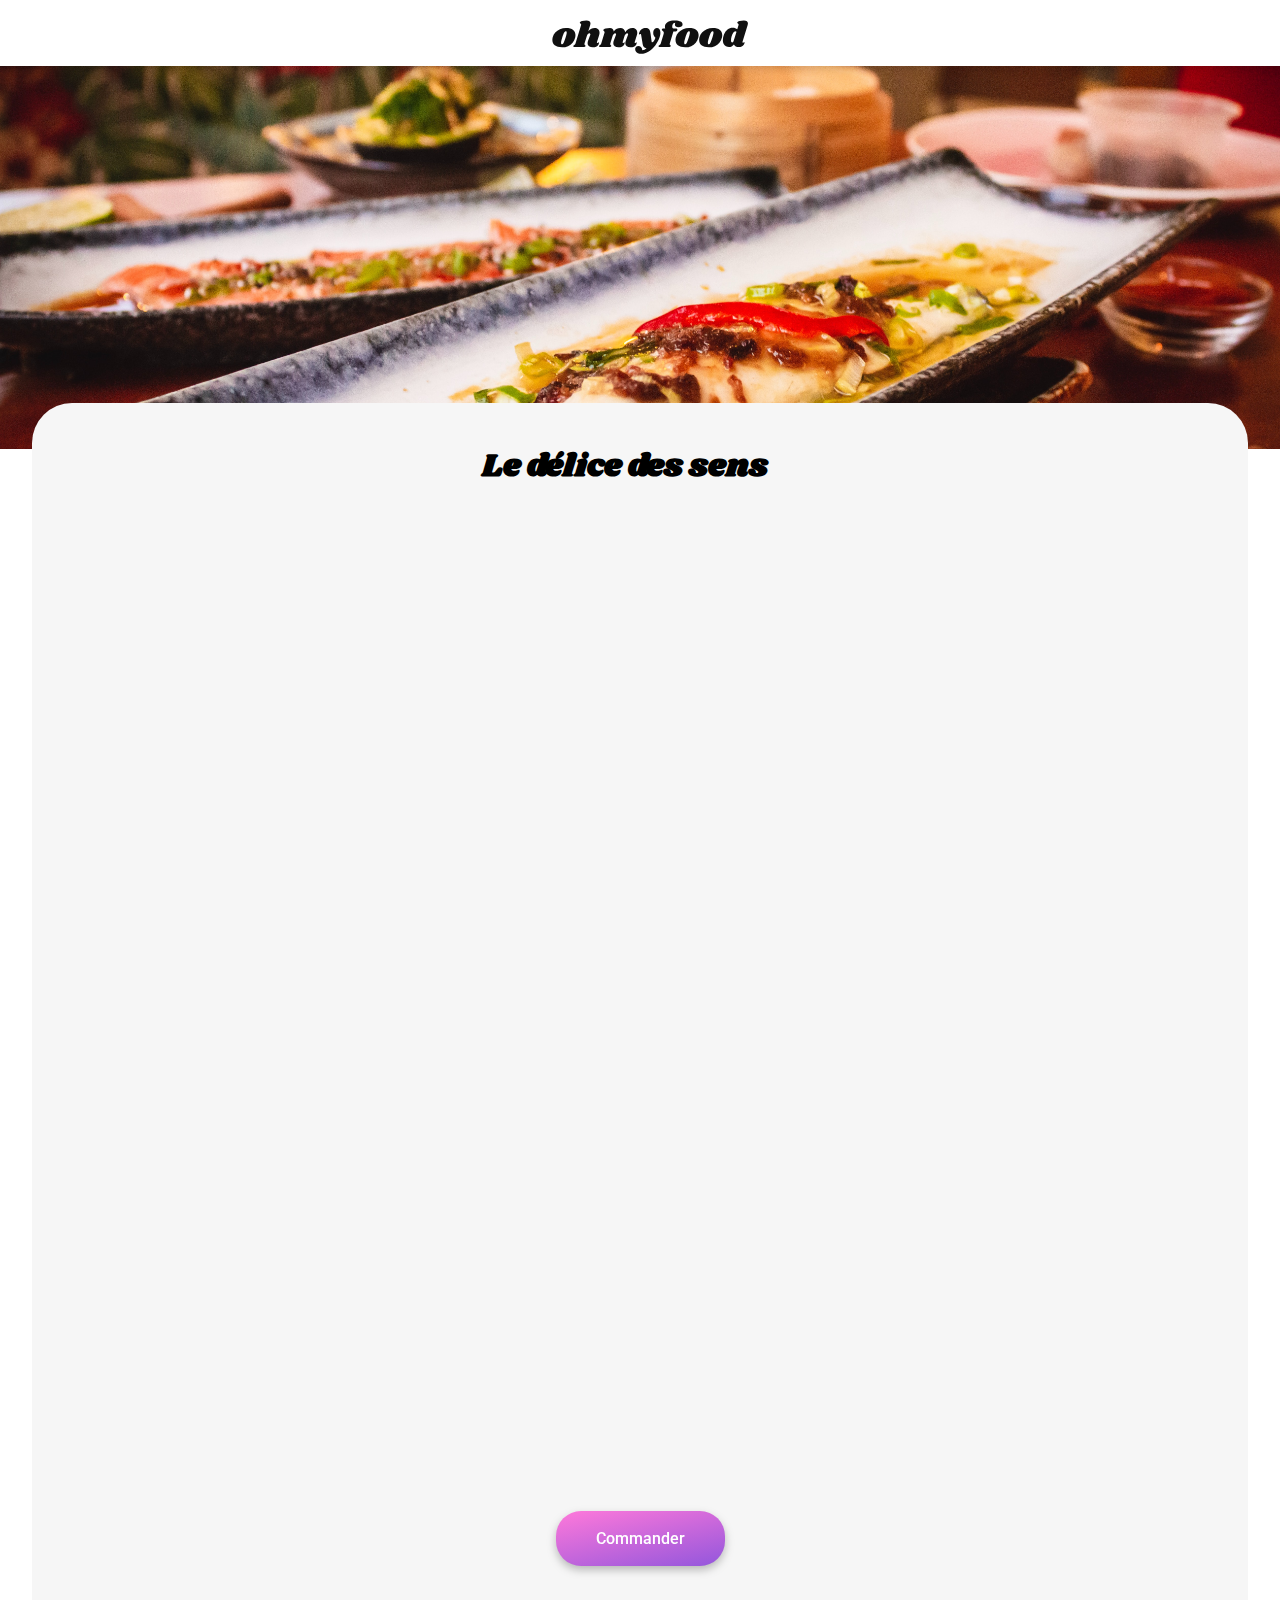
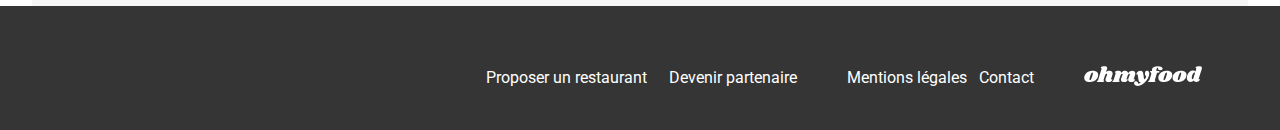
<file: menu-le-delice-des-sens.html>
<!DOCTYPE html>
<html lang="fr">
<head>
    <meta charset="UTF-8">
    <meta name="viewport" content="width=device-width, initial-scale=1.0">
    <title>Menu le délice des sens</title>
    <link rel="icon" type="image/x-icon" href="./images/logo/faviconOh.png">
    <link rel="preconnect" href="https://fonts.googleapis.com">
    <link rel="preconnect" href="https://fonts.gstatic.com" crossorigin>
    <link href="https://fonts.googleapis.com/css2?family=Shrikhand&display=swap" rel="stylesheet">
    <link href="https://fonts.googleapis.com/css2?family=Roboto:ital,wght@0,100;0,300;0,400;0,500;0,700;0,900;1,100;1,300;1,400;1,500;1,700;1,900&family=Shrikhand&display=swap" rel="stylesheet">
    <link rel="stylesheet" href="https://cdnjs.cloudflare.com/ajax/libs/font-awesome/6.2.1/css/all.min.css"
        integrity="sha512-MV7K8+y+gLIBoVD59lQIYicR65iaqukzvf/nwasF0nqhPay5w/9lJmVM2hMDcnK1OnMGCdVK+iQrJ7lzPJQd1w=="
        crossorigin="anonymous" referrerpolicy="no-referrer" />
    <link rel="stylesheet" href="style.css">
</head>

<body>
    <header>
        <nav class="navbar">
            <a href="index.html" class="navbar__back">
                <i class="fa-solid fa-arrow-left"></i>
            </a>
            <div class="navbar__logo">
                <img src="images/logo/ohmyfood@2x.svg" alt="logo Oh my food">
            </div>
        </nav>
    </header>
    <main>
        <section class="banner">
            <img src="images/restaurants/louis-hansel-shotsoflouis-qNBGVyOCY8Q-unsplash.jpg" alt="photo d'une assiette de poisson">
        </section>
        <section class="menu">
            <div class="menu__title">
                <h1>Le délice des sens</h1>
                <div class="restaurant__button">
                    <i class="fa-regular fa-heart"></i>
                    <i class="fa-solid fa-heart"></i>
                </div>
            </div>
            <article class="menu__content">
                <div class="menu__subtitle">
                    <h2>Entrées</h2>
                    <hr>
                </div>
                <div class="menu__description">
                    <div class="menu__text">
                        <p class="menu__course">Tartare de thon</p>
                        <p class="menu__side">Assaisonné au yuzu</p>
                    </div>
                    <p class="menu__price">25€</p>
                    <div class="menu__check">
                        <i class="fa-solid fa-circle-check"></i>
                    </div>
                </div>
                <div class="menu__description">
                    <div class="menu__text">
                        <p class="menu__course">Bouchée de homard croustillant</p>
                        <p class="menu__side">Et sa farandole de petits légumes</p>
                    </div>
                    <p class="menu__price">35€</p>
                    <div class="menu__check">
                        <i class="fa-solid fa-circle-check"></i>
                    </div>
                </div>
                <div class="menu__description">
                    <div class="menu__text">
                        <p class="menu__course">Velouté de cèpes</p>
                        <p class="menu__side">Aux truffes</p>
                    </div>
                    <p class="menu__price">20€</p>
                    <div class="menu__check">
                        <i class="fa-solid fa-circle-check"></i>
                    </div>
                </div>
            </article>
            <article class="menu__content">
                <div class="menu__subtitle">
                    <h2>Plats</h2>
                    <hr>
                </div>
                <div class="menu__description">
                    <div class="menu__text">
                        <p class="menu__course">Poulet rôti aux herbes de Provence </p>
                        <p class="menu__side">Et sa crème de truffe</p>
                    </div>
                    <p class="menu__price">40€</p>
                    <div class="menu__check">
                        <i class="fa-solid fa-circle-check"></i>
                    </div>
                </div>
                <div class="menu__description">
                    <div class="menu__text">
                        <p class="menu__course">Langouste rôtie</p>
                        <p class="menu__side">Et ses légumes de saison</p>
                    </div>
                    <p class="menu__price">35€</p>
                    <div class="menu__check">
                        <i class="fa-solid fa-circle-check"></i>
                    </div>
                </div>
                <div class="menu__description">
                    <div class="menu__text">
                        <p class="menu__course">Côte de bœuf Angus</p>
                        <p class="menu__side">Et sa purée de panais</p>
                    </div>
                    <p class="menu__price">44€</p>
                    <div class="menu__check">
                        <i class="fa-solid fa-circle-check"></i>
                    </div>
                </div>
            </article>
            <article class="menu__content">
                <div class="menu__subtitle">
                    <h2>Desserts</h2>
                    <hr>
                </div>
                <div class="menu__description">
                    <div class="menu__text">
                        <p class="menu__course">Farandole de desserts</p>
                        <p class="menu__side">Du chef</p>
                    </div>
                    <p class="menu__price">18€</p>
                    <div class="menu__check">
                        <i class="fa-solid fa-circle-check"></i>
                    </div>
                </div>
                <div class="menu__description">
                    <div class="menu__text">
                        <p class="menu__course">Crème brulée</p>
                        <p class="menu__side">Revisitée</p>
                    </div>
                    <p class="menu__price">22€</p>
                    <div class="menu__check">
                        <i class="fa-solid fa-circle-check"></i>
                    </div>
                </div>
                <div class="menu__description">
                    <div class="menu__text">
                        <p class="menu__course">Tiramisu</p>
                        <p class="menu__side">À la noisette</p>
                    </div>
                    <p class="menu__price">23€</p>
                    <div class="menu__check">
                        <i class="fa-solid fa-circle-check"></i>
                    </div>
                </div>
            </article>
            <div class="cta">
                <a href="#" class="btn">Commander</a>
            </div>
        </section>
    </main>
    <footer class="foot">
        <div class="foot__row">
            <ul>
                <li class="foot__list">
                    <i class="fa-solid fa-utensils"></i>
                    <p>Proposer un restaurant</p>
                </li>
                <li>
                    <i class="fa-solid fa-handshake"></i>
                    <p>Devenir partenaire</p>
                </li>
            </ul>
        </div>
        <div class="foot__row">
            <ul>
                <li>Mentions légales</li>
                <li>
                    <a href="mailto:ohmyfood@mail.fr">Contact</a>     
                </li>
            </ul>
        </div>
        <div class="foot__row">
            <div class="foot__logo">
                <img src="images/logo/ohmyfood@2x.svg" alt="logo Oh my food">
            </div>
        </div>
    </footer>
</body>
</html>
</file>
<file: style.css>
/****** General ***********/
/***** Variables ******/
/***** Mixin ******/
* {
  margin: 0;
  padding: 0;
}

body {
  font-family: "Roboto", sans-serif;
}

a {
  text-decoration: none;
}

ul {
  list-style: none;
}

.menu__title {
  font-family: "Shrikhand", sans-serif;
  font-size: 1rem;
}

/*************** Index ********************/
@keyframes preload {
  0% {
    opacity: 1;
  }
  100% {
    opacity: 1;
    visibility: hidden;
  }
}
@keyframes pulsate {
  0% {
    transform: rotate(45deg) scale(0.8);
    transform: rotate(45deg) scale(0.8);
    opacity: 1;
  }
  5% {
    transform: rotate(45deg) scale(0.9);
  }
  10% {
    transform: rotate(45deg) scale(0.8);
  }
  15% {
    transform: rotate(45deg) scale(1);
  }
  50% {
    transform: rotate(45deg) scale(0.8);
  }
  100% {
    transform: rotate(45deg) scale(0.8);
    opacity: 0;
  }
}
.preloader {
  position: fixed;
  top: 0;
  left: 0;
  width: 100%;
  height: 100%;
  background-color: white;
  display: flex;
  justify-content: center;
  align-items: center;
  z-index: 9999;
  animation: preload 3s forwards;
  -webkit-animation: preload 3s forwards;
}

.heart-loader {
  background-color: #9356DC;
  position: relative;
  width: 100px;
  height: 100px;
  -webkite-transform: rotate(45deg);
  transform: rotate(45deg);
  animation: pulsate 1s infinite;
  -webkit-animation: pulsate 1s infinite;
}
.heart-loader::before {
  display: inline-block;
  content: "";
  width: 100px;
  height: 100px;
  background-color: #9356DC;
  position: absolute;
  border-radius: 50%;
  top: 0px;
  left: -50px;
}
.heart-loader::after {
  display: inline-block;
  content: "";
  width: 100px;
  height: 100px;
  background-color: #9356DC;
  position: absolute;
  border-radius: 50%;
  top: -50px;
  left: 0px;
}

.navbar {
  display: flex;
  align-items: center;
  background-color: white;
  width: 100%;
  filter: drop-shadow(0 2px 4px rgba(0, 0, 0, 0.15));
  -webkit-filter: drop-shadow(0 2px 4px rgba(0, 0, 0, 0.15));
}
.navbar__logo {
  width: 100%;
}
.navbar__logo > img {
  margin: auto;
  display: block;
  padding: 1.25rem 0 0.75rem;
}

.location {
  display: flex;
  justify-content: center;
  align-items: center;
  height: 3rem;
  color: #353535;
  background-color: #EAEAEA;
  filter: drop-shadow(0 4px 4px rgba(0, 0, 0, 0.25));
}
.location input[type=text] {
  border: none;
  font-size: 16px;
  font-weight: 500;
  background-color: transparent;
  font-family: "Roboto", sans-serif;
  text-align: center;
}
.location input[type=text]:focus {
  outline: none;
}

.location > p {
  font-size: 16px;
  font-weight: 500;
}

.main__container {
  background-color: #F6F6F6;
}

.heading {
  padding: 2.8rem 1.25rem 3.1rem;
  text-align: center;
}
.heading__title {
  padding: 0 2.5rem 0.75rem;
}
@media (min-width: 1024px) {
  .heading__title {
    font-size: 40px;
  }
}
.heading__text {
  font-size: 18px;
  font-weight: 300;
  color: #353535;
  margin-bottom: 2.8rem;
}

.btn {
  padding: 18px 40px;
  background: linear-gradient(167deg, #FF79DA, #9356DC);
  border-radius: 25px;
  -webkit-border-radius: 25px;
  -moz-border-radius: 25px;
  -ms-border-radius: 25px;
  -o-border-radius: 25px;
  font-weight: 500;
  color: white;
  filter: drop-shadow(0 4px 4px rgba(0, 0, 0, 0.25));
  z-index: 20;
}
.btn:hover {
  border-radius: 25px;
}
.btn:hover::after {
  border-radius: 25px;
  opacity: 1;
}
.btn::after {
  border-radius: 25px;
  content: "";
  position: absolute;
  top: 0;
  right: 0;
  bottom: 0;
  left: 0;
  background: linear-gradient(167deg, rgb(255, 139, 223), rgb(159, 109, 220));
  filter: drop-shadow(0 4px 15px rgba(0, 0, 0, 0.1));
  opacity: 0;
  z-index: -1;
  transition: opacity 250ms;
}

.intro {
  background-color: white;
  padding: 3.12rem 1.25rem;
}
@media (min-width: 768px) {
  .intro {
    padding: 3.12rem 2rem;
  }
}
@media (min-width: 1024px) {
  .intro {
    padding: 3.12rem 11.25rem;
  }
}
.intro h2 {
  margin-bottom: 20px;
}
@media (min-width: 1024px) {
  .intro__content {
    display: flex;
    gap: 35px;
  }
}
.intro__list {
  display: flex;
  align-items: center;
  gap: 20px;
  padding: 1.8rem;
  background-color: #F6F6F6;
  filter: drop-shadow(0 2px 4px rgba(0, 0, 0, 0.15));
  -webkit-filter: drop-shadow(0 2px 4px rgba(0, 0, 0, 0.15));
  border-radius: 20px;
  -webkit-border-radius: 20px;
  -moz-border-radius: 20px;
  -ms-border-radius: 20px;
  -o-border-radius: 20px;
  margin-bottom: 20px;
  font-weight: 500;
}
@media (min-width: 1024px) {
  .intro__list {
    width: 40%;
  }
}
.intro__list--number {
  background-color: #9356DC;
  color: white;
  font-size: 14px;
  border-radius: 50%;
  -webkit-border-radius: 50%;
  -moz-border-radius: 50%;
  -ms-border-radius: 50%;
  -o-border-radius: 50%;
  padding: 3px 8px;
  position: absolute;
  left: -12px;
}
.intro__list .fa-solid {
  color: #7E7E7E;
  font-size: 18px;
}
.intro__list .fa-solid.fa-store {
  color: #9356DC;
}

.restaurant {
  padding: 3.12rem 1.25rem;
}
@media (min-width: 768px) {
  .restaurant {
    padding: 3.12rem 2rem;
  }
}
@media (min-width: 1024px) {
  .restaurant {
    padding: 3.12rem 11.25rem;
  }
}

@media (min-width: 768px) {
  .restaurant__container {
    display: flex;
    flex-wrap: wrap;
    justify-content: space-between;
    gap: 50px;
  }
}

.restaurant__card {
  display: flex;
  flex-direction: column;
  margin-top: 20px;
}
@media (min-width: 768px) {
  .restaurant__card {
    width: 45%;
  }
}

.restaurant__link {
  background-color: white;
  border-radius: 15px;
  -webkit-border-radius: 15px;
  -moz-border-radius: 15px;
  -ms-border-radius: 15px;
  -o-border-radius: 15px;
  filter: drop-shadow(0 4px 15px rgba(0, 0, 0, 0.1));
}
.restaurant__link img {
  width: 100%;
  height: 170px;
  border-top-right-radius: 15px;
  border-top-left-radius: 15px;
  -o-object-fit: cover;
     object-fit: cover;
}
@media (min-width: 1024px) {
  .restaurant__link img {
    height: 230px;
  }
}

.restaurant__badge {
  background-color: #99E2D0;
  color: #008766;
  filter: drop-shadow(0 2px 4px rgba(0, 0, 0, 0.15));
  -webkit-filter: drop-shadow(0 2px 4px rgba(0, 0, 0, 0.15));
  border-radius: 2px;
  -webkit-border-radius: 2px;
  -moz-border-radius: 2px;
  -ms-border-radius: 2px;
  -o-border-radius: 2px;
  padding: 8px 12px;
  position: absolute;
  right: 10px;
  top: 15px;
}

.restaurant__content {
  padding: 20px;
  display: flex;
  justify-content: space-between;
}

.restaurant__button {
  display: flex;
  justify-content: center;
  align-items: center;
  position: relative;
}
.restaurant__button:hover .fa-regular.fa-heart {
  transform: scale(0);
  -webkit-transform: scale(0);
  -moz-transform: scale(0);
  -ms-transform: scale(0);
  -o-transform: scale(0);
}
.restaurant__button:hover .fa-solid.fa-heart {
  transform: scale(1);
}
.restaurant__button .fa-heart {
  font-size: 21px;
  position: absolute;
  color: black;
  transform: scale(1);
  transition: transform 0.3s ease-in;
  -webkit-transition: transform 0.3s ease-in;
  -moz-transition: transform 0.3s ease-in;
  -ms-transition: transform 0.3s ease-in;
  -o-transition: transform 0.3s ease-in;
}
.restaurant__button .fa-solid.fa-heart {
  background: linear-gradient(167deg, #FF79DA, #9356DC);
  background-clip: text;
  -webkit-background-clip: text;
  -webkit-text-fill-color: transparent;
  transform: scale(0);
  -webkit-transform: scale(0);
  -moz-transform: scale(0);
  -ms-transform: scale(0);
  -o-transform: scale(0);
}

.restaurant__name {
  font-size: 18px;
  color: black;
  font-weight: 700;
}

.restaurant__city {
  font-size: 17px;
  color: black;
  font-weight: 300;
}

.foot {
  background-color: #353535;
  color: white;
  display: flex;
  flex-direction: column;
  padding: 20px;
}
@media (min-width: 1024px) {
  .foot {
    flex-direction: row;
    justify-content: end;
    gap: 50px;
    align-items: center;
    padding: 50px 0 20px;
  }
}

.foot__row {
  flex: 1;
}
@media (min-width: 1024px) {
  .foot__row {
    flex: none;
  }
}
.foot__row:last-child {
  order: -1;
}
@media (min-width: 1024px) {
  .foot__row:last-child {
    order: 1;
  }
}
@media (min-width: 1024px) {
  .foot__row ul {
    display: flex;
    gap: 12px;
  }
}
.foot__row li {
  display: flex;
  margin-bottom: 12px;
  gap: 10px;
  align-items: center;
}
.foot__row .fa-solid {
  font-size: 13px;
}
.foot__row a {
  color: white;
}

.foot__list .fa-solid.fa-utensils {
  padding-right: 5px;
}

.foot__logo {
  margin-top: 10px;
  margin-bottom: 20px;
  filter: contrast(0%) brightness(200%);
}
.foot__logo img {
  width: 30%;
}
@media (min-width: 1024px) {
  .foot__logo img {
    width: 60%;
  }
}

/*************** Menu ******************/
.navbar__back {
  font-size: 20px;
  color: black;
  padding-left: 20px;
}

.banner img {
  width: 100%;
  height: 275px;
  -o-object-fit: cover;
     object-fit: cover;
}
@media (min-width: 768px) {
  .banner img {
    height: 383px;
  }
}

@media (min-width: 1024px) {
  .container {
    background-color: white;
  }
}

.menu {
  background-color: #F6F6F6;
  padding: 40px 10px;
  position: relative;
  top: -50px;
  border-top-left-radius: 40px;
  border-top-right-radius: 40px;
  margin-bottom: -50px;
}
@media (min-width: 768px) {
  .menu {
    padding: 40px 80px;
  }
}
@media (min-width: 1024px) {
  .menu {
    max-width: 66rem;
    margin: auto;
    display: flex;
    flex-direction: column;
    align-items: center;
    margin-bottom: -50px;
  }
}

.menu__title {
  display: flex;
  align-items: center;
  justify-content: space-between;
}
@media (min-width: 1024px) {
  .menu__title {
    width: 60%;
    justify-content: center;
    gap: 30px;
  }
}
.menu__title .restaurant__button {
  cursor: pointer;
}

.menu__content {
  margin: 30px 0;
  display: flex;
  flex-direction: column;
  gap: 12px;
  animation: menu-content 1000ms 150ms;
  -webkit-animation: menu-content 1000ms ease forwards;
  opacity: 0;
}
@media (min-width: 1024px) {
  .menu__content {
    width: 60%;
  }
}
.menu__content:nth-child(2) {
  animation-delay: 150ms;
}
.menu__content:nth-child(3) {
  animation-delay: 300ms;
}
.menu__content:nth-child(4) {
  animation-delay: 500ms;
}

@keyframes menu-content {
  0% {
    transform: translateY(100%);
    -webkit-transform: translateY(100%);
    -moz-transform: translateY(100%);
    -ms-transform: translateY(100%);
    -o-transform: translateY(100%);
    opacity: 0;
  }
  100% {
    transform: translateY(0);
    -webkit-transform: translateY(0);
    -moz-transform: translateY(0);
    -ms-transform: translateY(0);
    -o-transform: translateY(0);
    opacity: 1;
  }
}
.menu__subtitle h2 {
  font-weight: 300;
  font-size: 16px;
  text-transform: uppercase;
}
.menu__subtitle hr {
  width: 40px;
  border: 1px solid #99E2D0;
  margin-top: 3px;
}

.menu__description {
  display: flex;
  justify-content: space-between;
  background-color: white;
  filter: drop-shadow(0 4px 15px rgba(0, 0, 0, 0.1));
  border-radius: 15px;
  -webkit-border-radius: 15px;
  -moz-border-radius: 15px;
  -ms-border-radius: 15px;
  -o-border-radius: 15px;
  overflow: hidden;
}
.menu__description:hover .menu__check {
  width: 4.5rem;
}

.menu__text {
  display: flex;
  flex-direction: column;
  gap: 5px;
  width: calc(100% - 25px);
  overflow: hidden;
  padding: 15px 12px 10px;
}
.menu__text p {
  overflow: hidden;
  text-overflow: ellipsis;
  white-space: nowrap;
}

.menu__course {
  font-size: 18px;
  font-weight: 500;
}

.menu__side {
  font-size: 15px;
  font-weight: 300;
}

.menu__price {
  display: flex;
  align-items: end;
  font-size: 15px;
  font-weight: 700;
  color: #353535;
  padding: 15px 12px 10px;
}

.menu__check {
  display: flex;
  justify-content: center;
  align-items: center;
  width: 0%;
  border-top-right-radius: 15px;
  border-bottom-right-radius: 15px;
  background-color: #99E2D0;
  transition: width 0.3s ease-in-out;
  -webkit-transition: width 0.3s ease-in-out;
  -moz-transition: width 0.3s ease-in-out;
  -ms-transition: width 0.3s ease-in-out;
  -o-transition: width 0.3s ease-in-out;
}
.menu__check .fa-solid.fa-circle-check {
  color: white;
  font-size: 20px;
}

.cta {
  display: flex;
  justify-content: center;
  margin-top: 40px;
}/*# sourceMappingURL=style.css.map */
</file>
